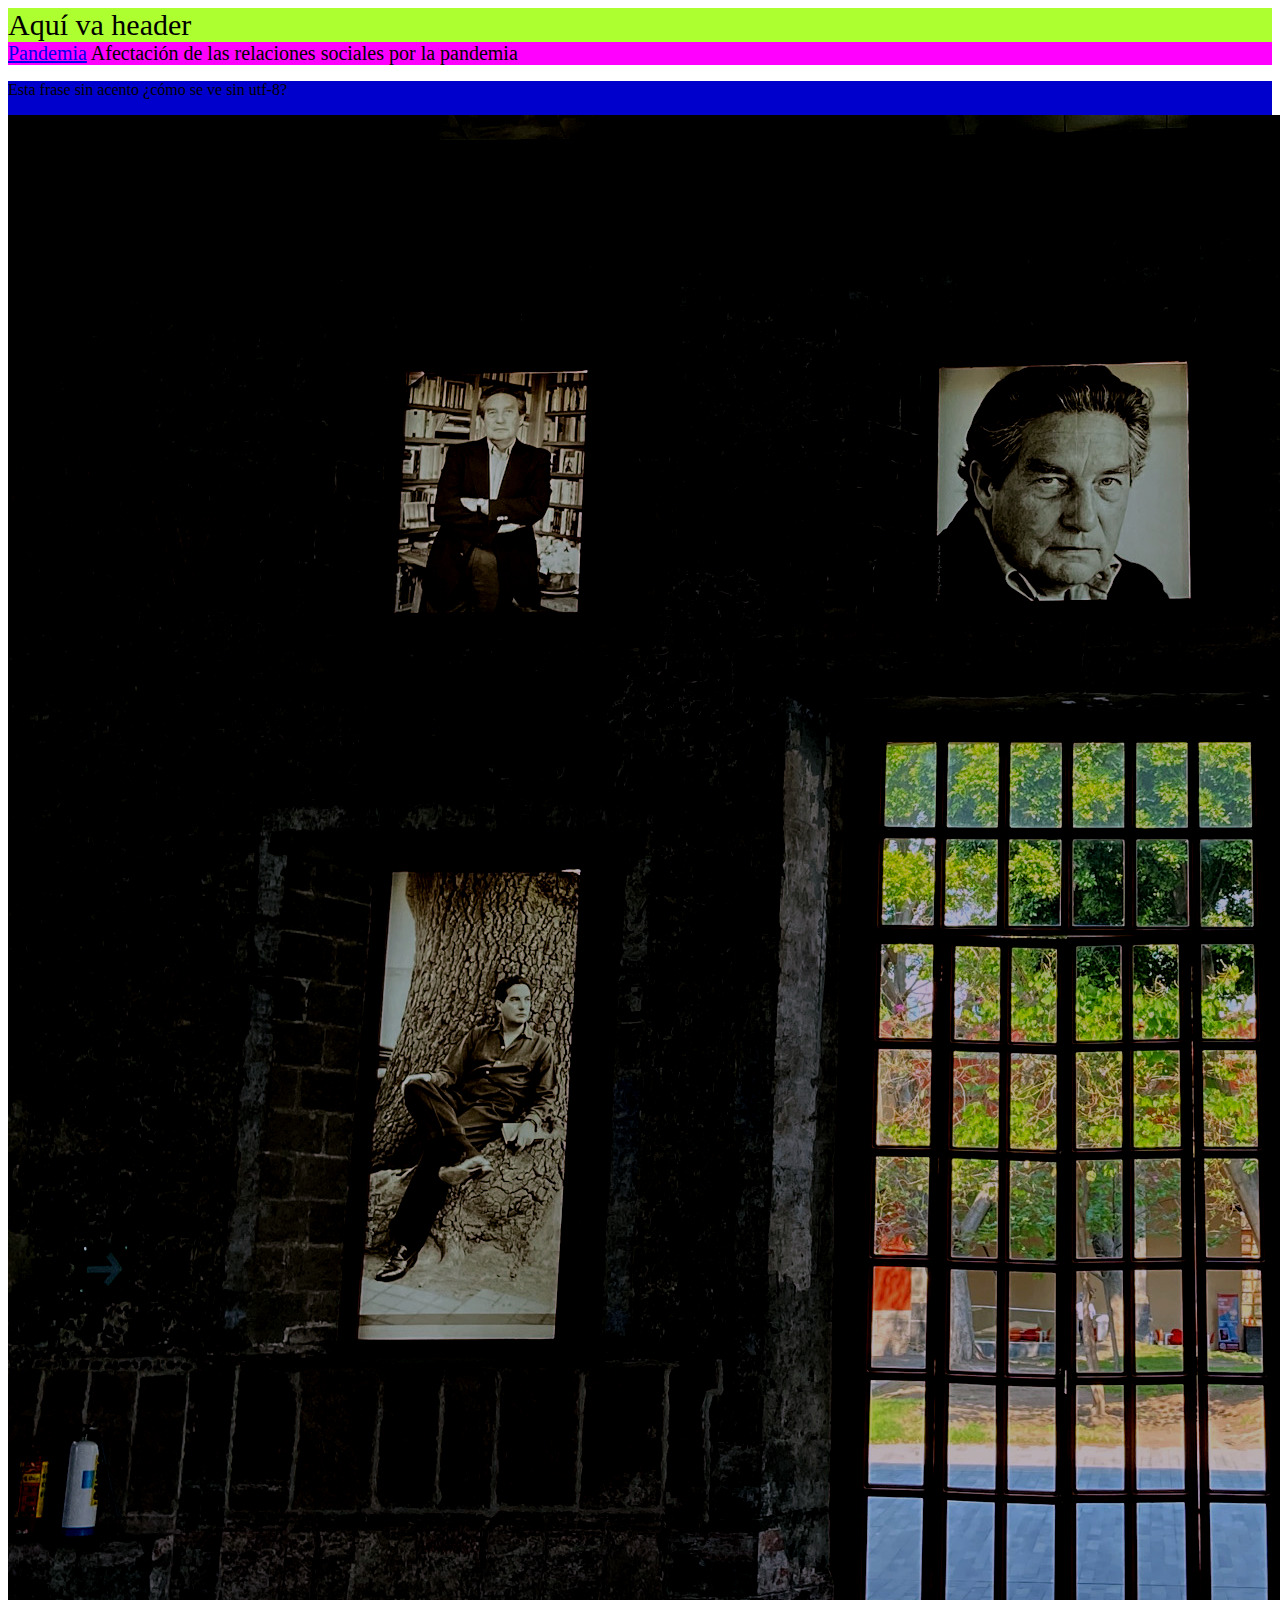
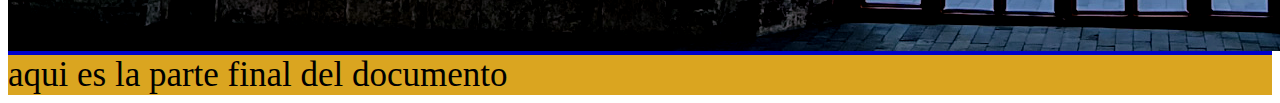
<file: Index.html>
<!DOCTYPE html>
<html lang="es">
<head>
    <meta charset="UTF-8">
    <title>El título del documento va aquí</title>
    <link rel="stylesheet" href="estilo/estilo.css">
</head>
<body>
    <header>Aquí va header</header>
    
    <nav><a href="html/pandemia.html">Pandemia</a> Afectación de las relaciones sociales por la pandemia</nav>

    <section>
        <p>Esta frase sin acento ¿cómo se ve sin utf-8?</p>
        <img src="img/foto.png" alt="Foto">
    </section>  

    <footer>aqui es la parte final del documento</footer>
</body>
</html>
</file>
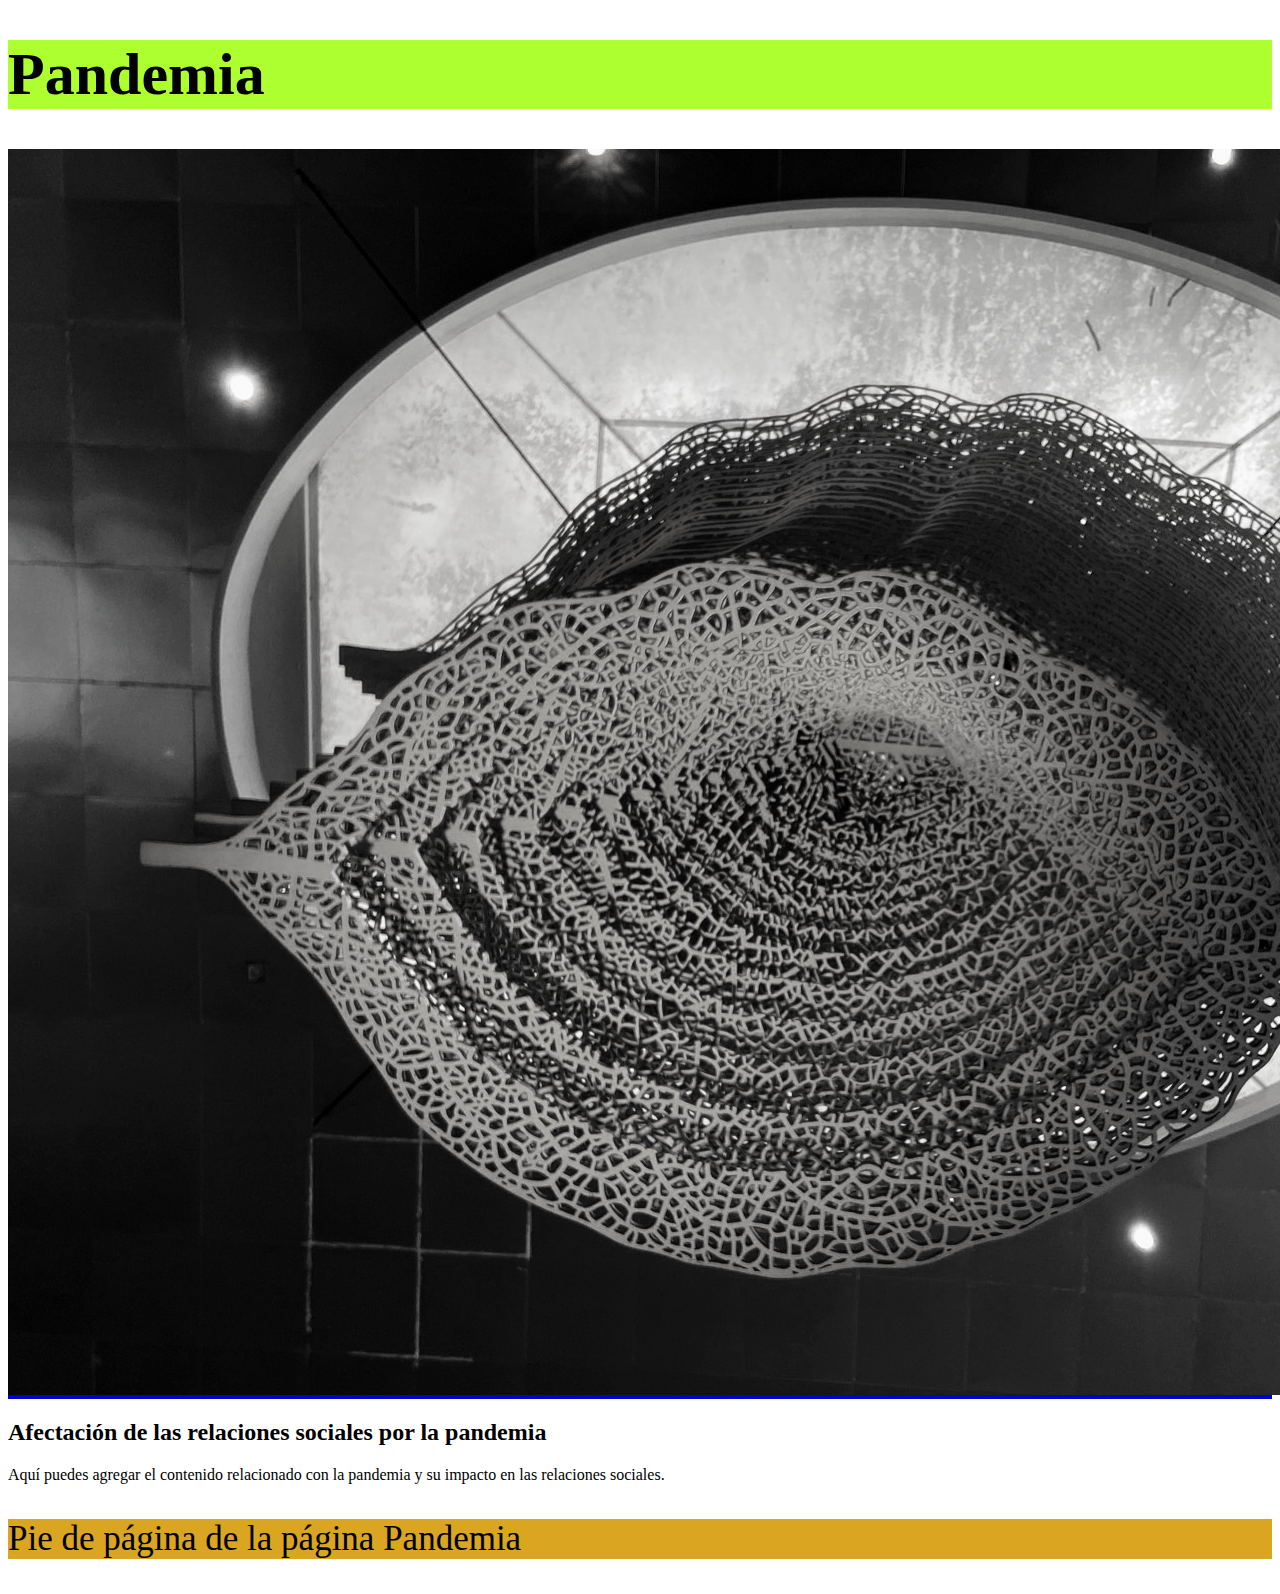
<file: html/pandemia.html>
<!DOCTYPE html>
<html lang="es">
<head>
    <meta charset="UTF-8">
    <title>Pandemia</title>
    <link rel="stylesheet" href="estilo/estilo.css">
</head>
<body>
    <header>
        <h1>Pandemia</h1>
    </header>
    

    <section>
        <img src="img/foto.png" alt="Foto">
    </section>

    <main>
        <h2>Afectación de las relaciones sociales por la pandemia</h2>
        <p>Aquí puedes agregar el contenido relacionado con la pandemia y su impacto en las relaciones sociales.</p>
    </main>

    <footer>
        <p>Pie de página de la página Pandemia</p>
        
    </footer>
</body>
</html>
</file>
<file: estilo/estilo.css>
header {
	background-color: GreenYellow;
	font-size: 30px;
}

nav {
	background-color: Fuchsia;
	font-size: 20px;
}

section {
	background-color: MediumBlue;
}

footer {
	background-color: GoldenRod;
	font-size: 35px;
}
</file>
<file: html/estilo/estilo.css>
header {
	background-color: GreenYellow;
	font-size: 30px;
}

nav {
	background-color: Fuchsia;
	font-size: 20px;
}

section {
	background-color: MediumBlue;
}

footer {
	background-color: GoldenRod;
	font-size: 35px;
}
</file>
